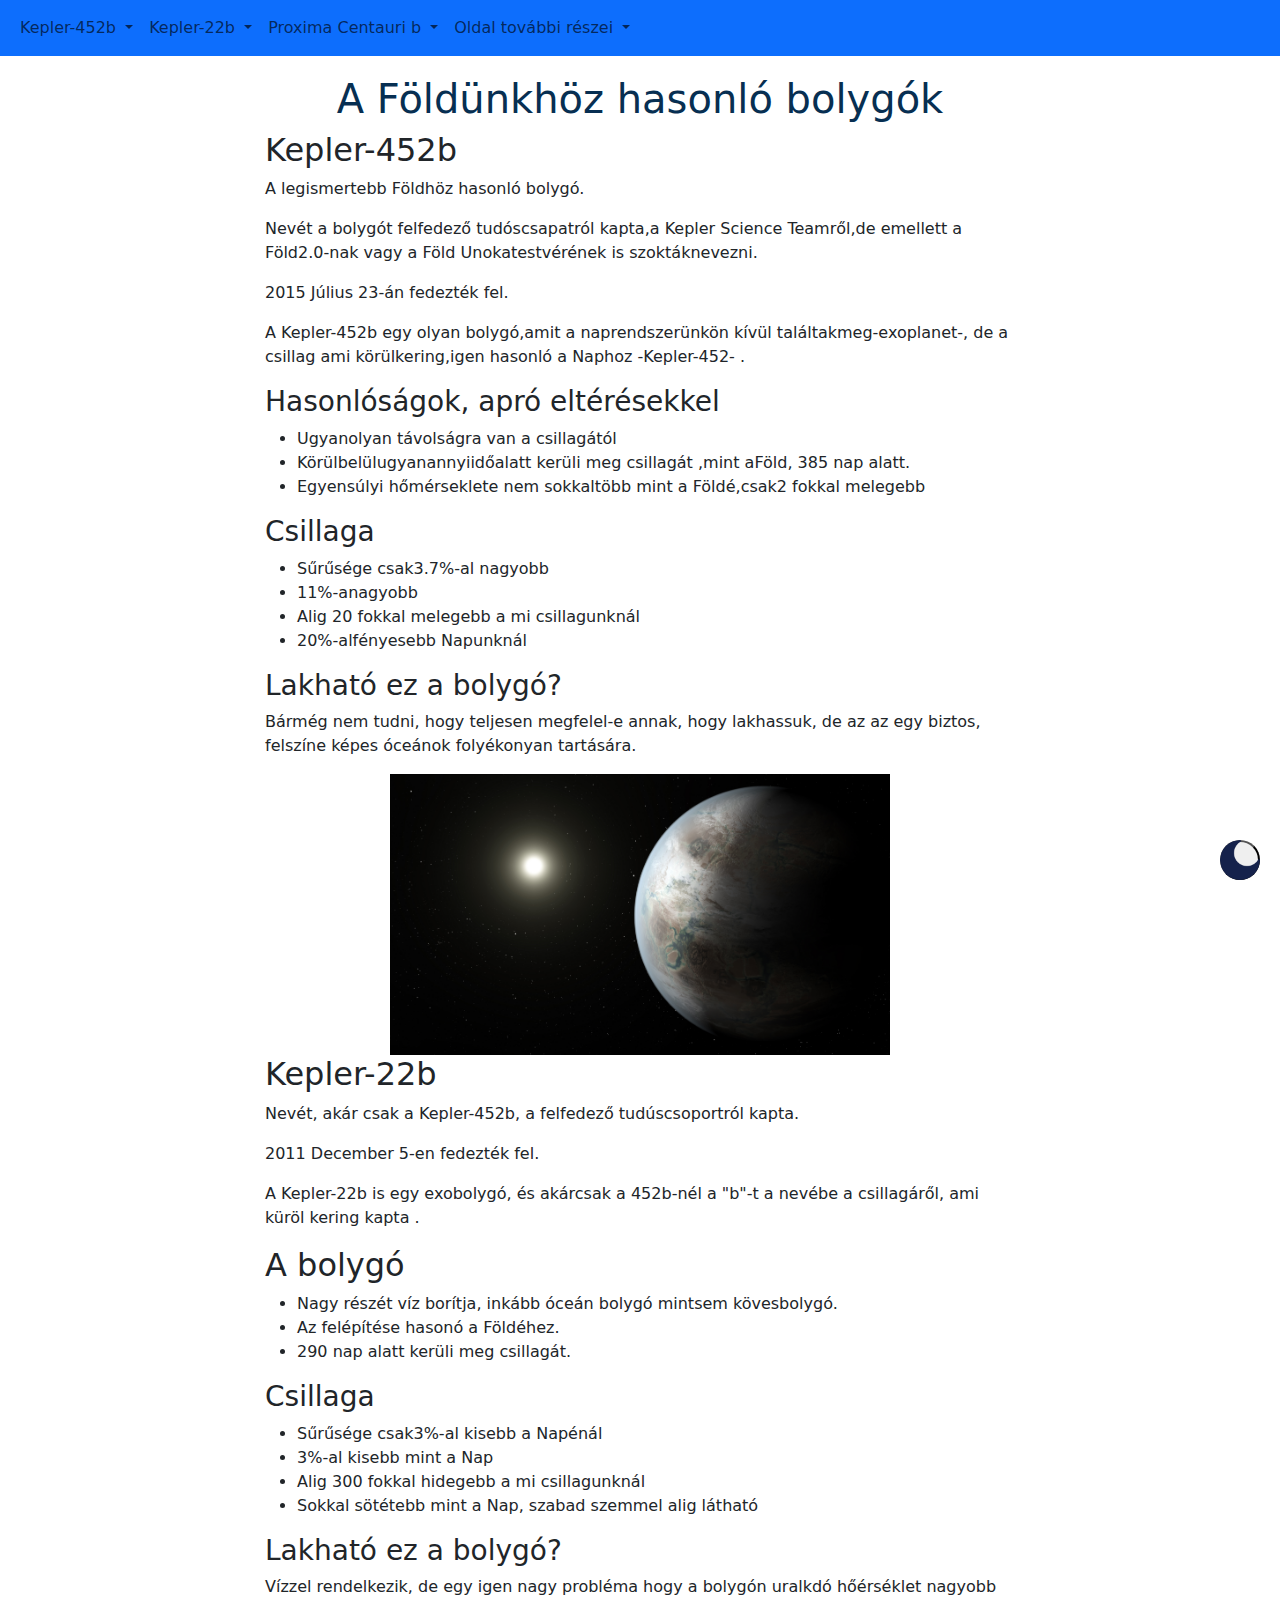
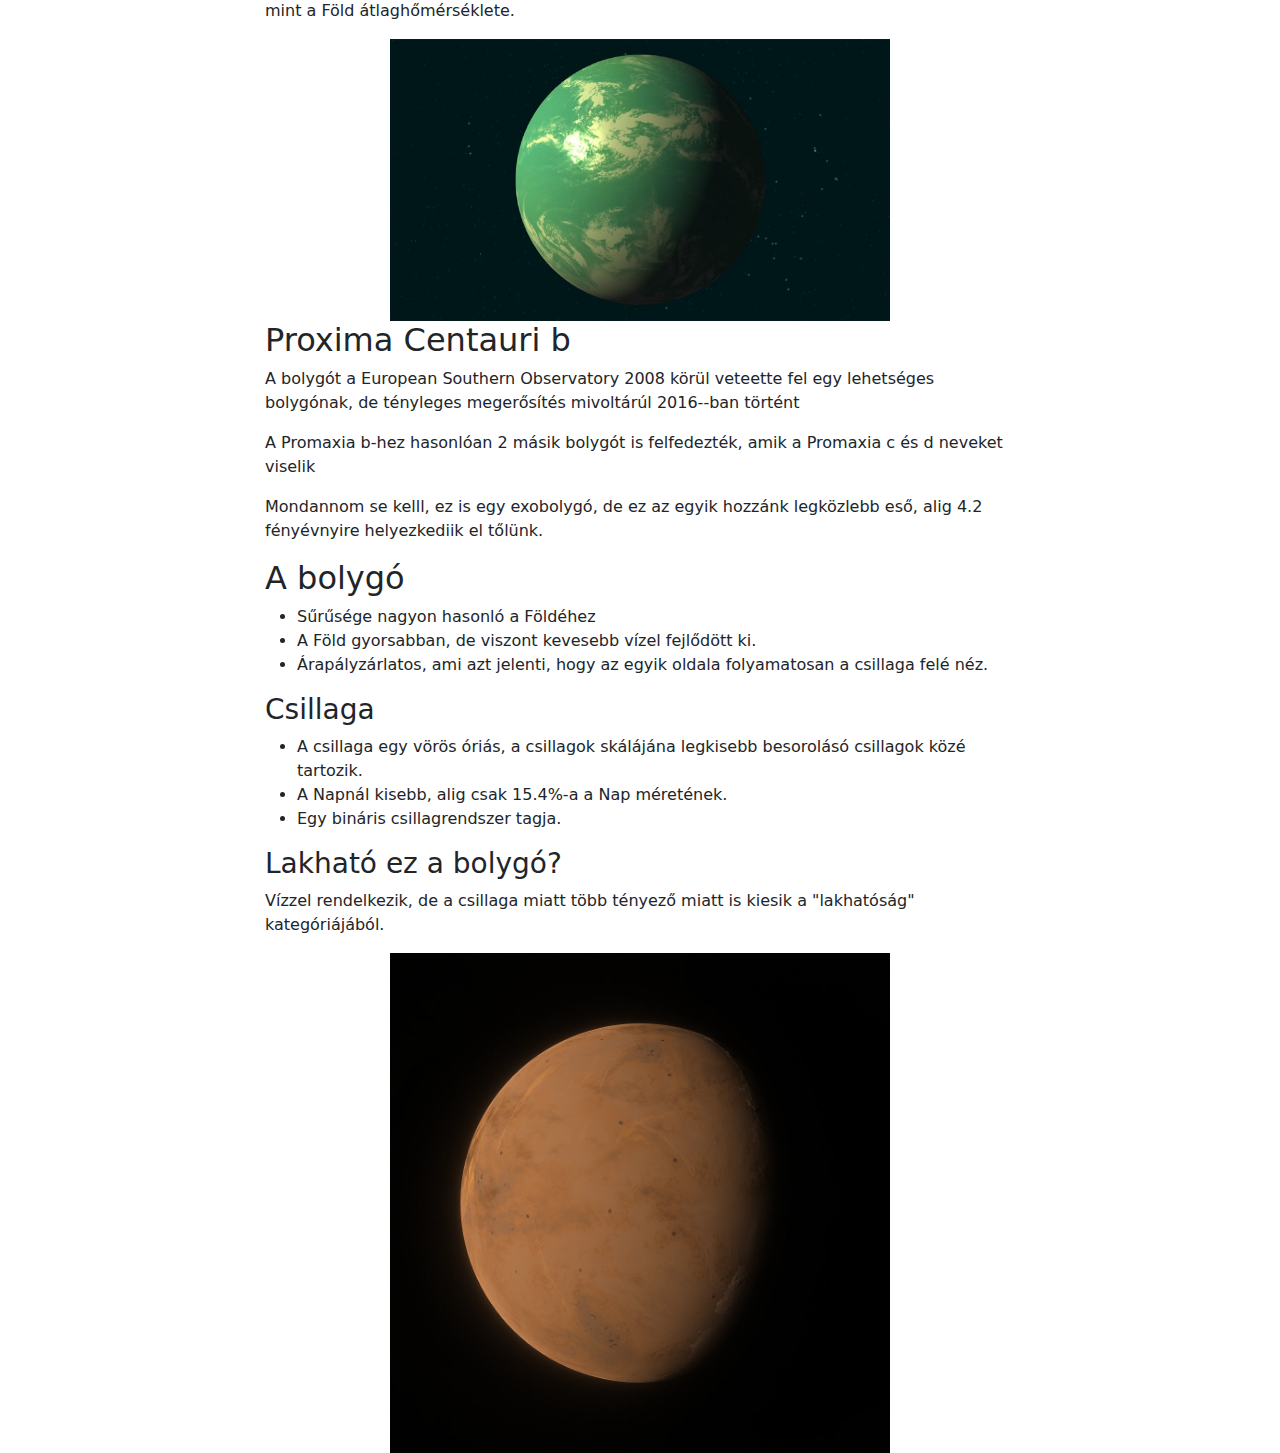
<file: index.html>
<!DOCTYPE html>
<html lang="hu">
<head>
    <meta charset="UTF-8">
    <meta name="viewport" content="width=device-width, initial-scale=1.0">
    <link rel="stylesheet" href="sryle.css">
    <link href="https://cdn.jsdelivr.net/npm/bootstrap@5.3.3/dist/css/bootstrap.min.css" rel="stylesheet" integrity="sha384-QWTKZyjpPEjISv5WaRU9OFeRpok6YctnYmDr5pNlyT2bRjXh0JMhjY6hW+ALEwIH" crossorigin="anonymous">
    <title>Földhöz hasonló bolygók</title>
</head>
<body>
    <nav class="navbar navbar-expand-lg  bg-primary fixed-top">
        <div class="container-fluid">
          <div class="collapse navbar-collapse" id="navbarSupportedContent">
            <ul class="navbar-nav me-auto mb-2 mb-lg-0">
              <li class="nav-item dropdown">
                <a class="nav-link dropdown-toggle" href="#" role="button" data-bs-toggle="dropdown" aria-expanded="false">
                  Kepler-452b
                </a>
                <ul class="dropdown-menu">
                  <li><a class="dropdown-item" href="#452b">Bolgyó</a></li>
                  <li><a class="dropdown-item" href="#452b_has">Tudnivalók</a></li>
                  <li><a class="dropdown-item" href="#452b_csill">Csillag</a></li>
                  <li><a class="dropdown-item" href="#452b_lak">Lakhatóság</a></li>
                </ul>
              </li>
              <li class="nav-item dropdown">
                <a class="nav-link dropdown-toggle" href="#" role="button" data-bs-toggle="dropdown" aria-expanded="false">
                  Kepler-22b
                </a>
                <ul class="dropdown-menu">
                  <li><a class="dropdown-item" href="#22b">Kepler-22b</a></li>
                  <li><a class="dropdown-item" href="#22b_tudn">Bolygó</a></li>
                  <li><a class="dropdown-item" href="#22b_csill">Csillag</a></li>
                  <li><a class="dropdown-item" href="#22b_lak">Lakhatóság</a></li>
                </ul>
              </li>
              <li class="nav-item dropdown">
                <a class="nav-link dropdown-toggle" href="#" role="button" data-bs-toggle="dropdown" aria-expanded="false">
                  Proxima Centauri b
                </a>
                <ul class="dropdown-menu">
                  <li><a class="dropdown-item" href="#prox">Proxima Centauri b</a></li>
                  <li><a class="dropdown-item" href="#prox_tud">Bolygó</a></li>
                  <li><a class="dropdown-item" href="#prox_csill">Csillag</a></li>
                  <li><a class="dropdown-item" href="#prox_tud">Lakhatóság</a></li>
                </ul>
              </li>
              <li class="nav-item dropdown">
                <a class="nav-link dropdown-toggle" href="#" role="button" data-bs-toggle="dropdown" aria-expanded="false">
                  Oldal további részei
                </a>
                <ul class="dropdown-menu">
                  <li><a class="dropdown-item" href="fooldal.html">Főoldal</a></li>
                  <li><a class="dropdown-item" href="NASA.html">NASA</a></li>
                </ul>
              </li>
              
              
            </ul>
            
          </div>
        </div>
      </nav>
    <h1 id="focim">A Földünkhöz hasonló bolygók</h1>
    <div id="osszefog">
        
    <div class="bolygo_div">
        <h2 id="452b">Kepler-452b</h2>
    <p>A legismertebb Földhöz hasonló bolygó.</p>
    <p>Nevét a bolygót felfedező tudóscsapatról kapta,a Kepler Science Teamről,de emellett a Föld2.0-nak vagy a Föld Unokatestvérének is szoktáknevezni.</p>
    <p>2015 Július 23-án fedezték fel.</p>
    <p>A Kepler-452b egy olyan bolygó,amit a naprendszerünkön kívül találtakmeg-exoplanet-, de a csillag ami körülkering,igen hasonló a Naphoz -Kepler-452- .</p>
    <h3 id="452b_has">Hasonlóságok, apró eltérésekkel</h3>
    <ul>
        <li>Ugyanolyan távolságra van a csillagától</li>
        <li>Körülbelülugyanannyiidőalatt kerüli meg csillagát ,mint aFöld, 385 nap alatt.</li>
        <li>Egyensúlyi hőmérseklete nem sokkaltöbb mint a Földé,csak2 fokkal melegebb</li>
    </ul>
    <h3 id="452b_csill">Csillaga</h3>
    <ul>
        <li>Sűrűsége csak3.7%-al nagyobb</li>
        <li>11%-anagyobb</li>
        <li>Alig 20 fokkal melegebb a mi csillagunknál</li>
        <li>20%-alfényesebb Napunknál</li>
    </ul>

    <h3 id="452b_lak">Lakható ez a bolygó?</h3>
    <p>Bármég nem tudni, hogy teljesen megfelel-e annak, hogy lakhassuk, de az az egy biztos, felszíne képes óceánok folyékonyan tartására.</p>
    <div class="kep">
        <img class="bolygo" src="Kepler-452b_artist_concept (1).jpg" alt="">

    </div>

    </div>

    <div class="bolygo_div">
        <h2 id="22b">Kepler-22b</h2>
    <p>Nevét, akár csak a Kepler-452b, a felfedező tudúscsoportról kapta.</p>
    <p>2011 December 5-en fedezték fel.</p>
    <p>A Kepler-22b is egy exobolygó, és akárcsak a 452b-nél a "b"-t a nevébe a csillagáről, ami küröl kering kapta .</p>

    <h2 id="22b_tudn">A bolygó</h2>
    <ul>
        <li>Nagy részét víz borítja, inkább óceán bolygó mintsem kövesbolygó.</li>
        <li>Az felépítése hasonó a Földéhez.</li>
        <li>290 nap alatt kerüli meg csillagát.</li>
    </ul>
    
    <h3 id="22b_csill">Csillaga</h3>
    <ul>
        <li>Sűrűsége csak3%-al kisebb a Napénál</li>
        <li>3%-al kisebb mint a Nap</li>
        <li>Alig 300 fokkal hidegebb a mi csillagunknál</li>
        <li>Sokkal sötétebb mint a Nap, szabad szemmel alig látható</li>
    </ul>

    <h3 id="22b_lak">Lakható ez a bolygó?</h3>
    <p>Vízzel rendelkezik, de egy igen nagy probléma hogy a bolygón uralkdó hőérséklet nagyobb mint a Föld átlaghőmérséklete.</p>
    <div class="kep">
      <img class="bolygo" src="Kepler22b.jpg" alt="">
    </div>
  </div>
    <br>
    <div class="bolygo_div">
        <h2 id="prox">Proxima Centauri b</h2>
    <p>A bolygót a European Southern Observatory 2008 körül veteette fel egy  lehetséges bolygónak, de tényleges megerősítés mivoltárúl 2016--ban történt</p>
    <p>A Promaxia b-hez hasonlóan 2 másik bolygót is felfedezték, amik a Promaxia c és d neveket viselik</p>
    <p>Mondannom se kelll, ez is egy exobolygó, de ez az egyik hozzánk legközlebb eső, alig 4.2 fényévnyire helyezkediik el tőlünk.</p>

    <h2 id="pox_tud">A bolygó</h2>
    <ul>
        <li>Sűrűsége nagyon hasonló a Földéhez </li>
        <li>A Föld gyorsabban, de viszont kevesebb vízel fejlődött ki.</li>
        <li>Árapályzárlatos, ami azt jelenti, hogy az egyik oldala folyamatosan a csillaga felé néz.</li>
    </ul>
    
    <h3 id="prox_csill">Csillaga</h3>
    <ul>
        <li>A csillaga egy vörös óriás, a csillagok skálájána  legkisebb besorolásó csillagok közé tartozik.</li>
        <li>A Napnál kisebb, alig csak 15.4%-a a Nap méretének.</li>
        <li>Egy bináris csillagrendszer tagja.</li>
    </ul>

    <h3 id="pox_lak">Lakható ez a bolygó?</h3>
    <p>Vízzel rendelkezik, de a csillaga miatt több tényező miatt is kiesik a "lakhatóság" kategóriájából.</p>
    <div class="kep">    
      <img class="bolygo" src="Proxima_b-main.webp" alt="">
    </div>
    </div>
    </div>
    <button id="sotetmod" ><img id="icon" src="moon.png" alt="" srcset=""></button>
    <script src="script.js"></script>
    <script src="https://cdn.jsdelivr.net/npm/bootstrap@5.3.3/dist/js/bootstrap.bundle.min.js" integrity="sha384-YvpcrYf0tY3lHB60NNkmXc5s9fDVZLESaAA55NDzOxhy9GkcIdslK1eN7N6jIeHz" crossorigin="anonymous"></script>
</body>
</html>
</file>
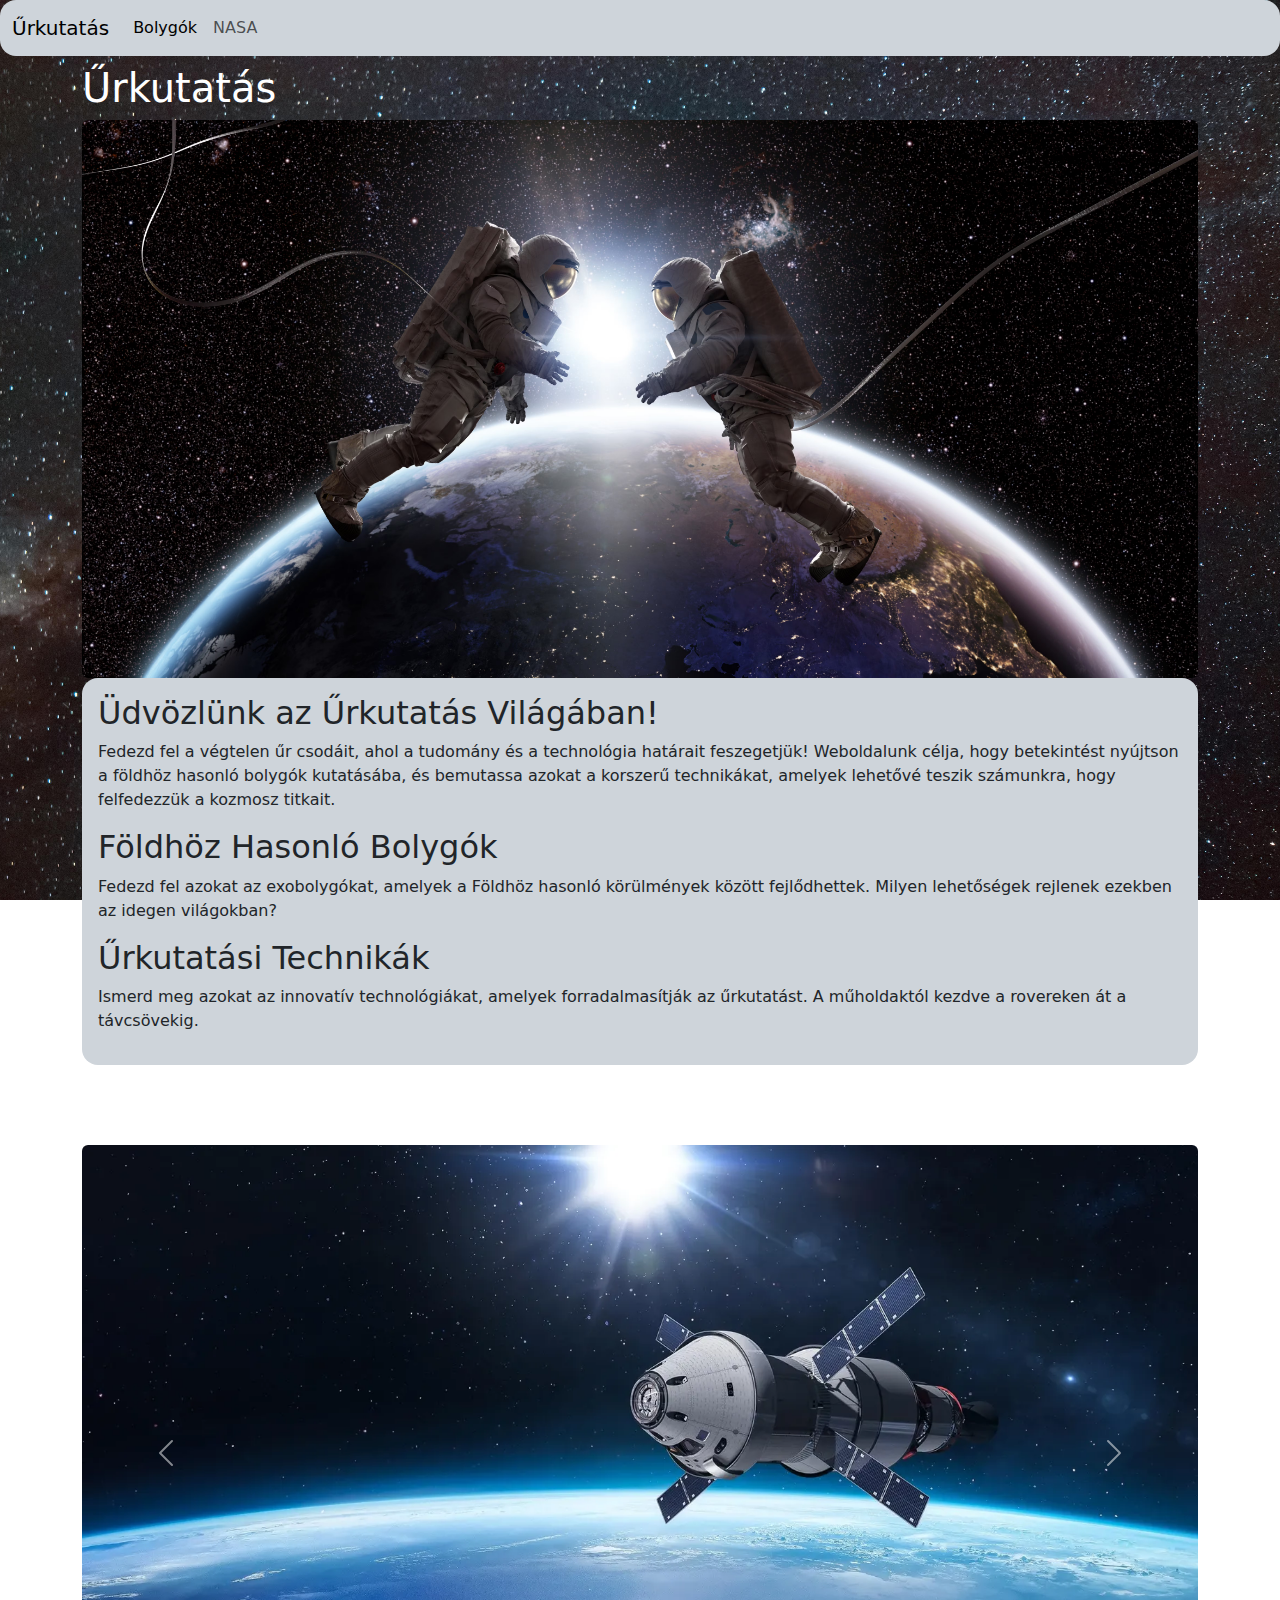
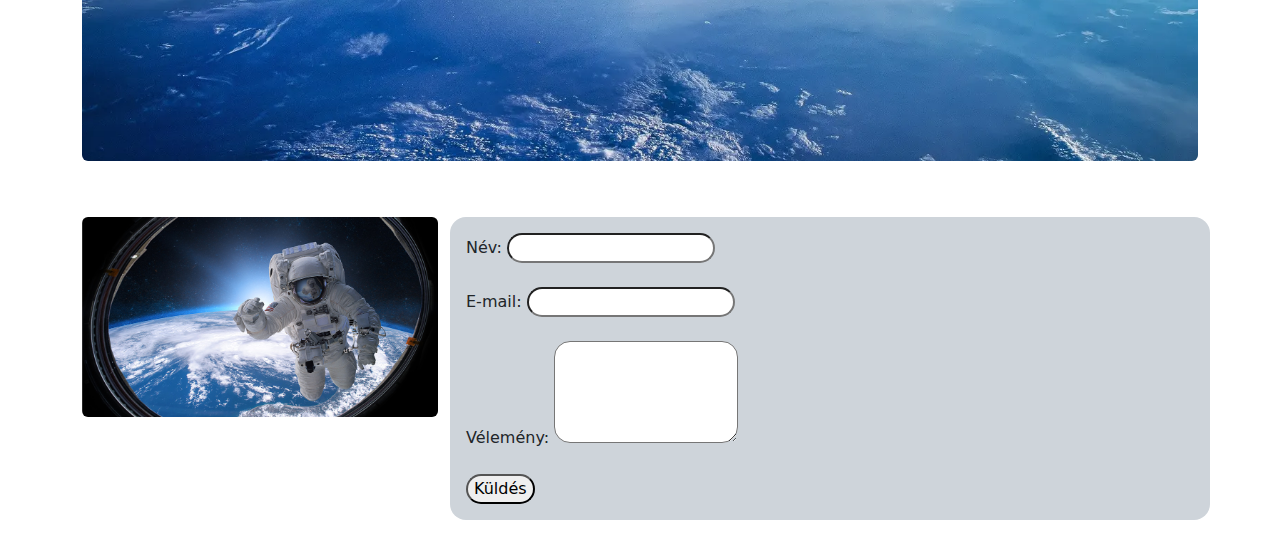
<file: fooldal.html>
<!DOCTYPE html>
<html lang="en">
<head>
    <meta charset="UTF-8">
    <meta http-equiv="X-UA-Compatible" content="IE=edge">
    <meta name="viewport" content="width=device-width, initial-scale=1.0">
    <title>Űrkutatás</title>
    <link href="https://cdn.jsdelivr.net/npm/bootstrap@5.3.3/dist/css/bootstrap.min.css" rel="stylesheet" integrity="sha384-QWTKZyjpPEjISv5WaRU9OFeRpok6YctnYmDr5pNlyT2bRjXh0JMhjY6hW+ALEwIH" crossorigin="anonymous">
    <link rel="stylesheet" href="fooldal.css">
</head>
<body>

    <nav class="navbar navbar-expand-lg bg-body-tertiary bg-dark-subtle">
        <div class="container-fluid">
          <a class="navbar-brand" href="#">Űrkutatás</a>
          <button class="navbar-toggler" type="button" data-bs-toggle="collapse" data-bs-target="#navbarNav" aria-controls="navbarNav" aria-expanded="false" aria-label="Toggle navigation">
            <span class="navbar-toggler-icon"></span>
          </button>
          <div class="collapse navbar-collapse" id="navbarNav">
            <ul class="navbar-nav">
              <li class="nav-item">
                <a class="nav-link active" aria-current="page" href="index.html">Bolygók</a>
              </li>
              <li class="nav-item">
                <a class="nav-link" href="NASA.html">NASA</a>
              </li>
            </ul>
          </div>
        </div>
      </nav>

    <div class="container">
        <h1 id="bevezeto">Űrkutatás</h1>
        <img src="bevezetokep3.avif" class="img-fluid d-block m-auto rounded">
        <div class="bg-dark-subtle mb-4 p-3 bevezeto">
            <h2>Üdvözlünk az Űrkutatás Világában!</h2>
            <p>Fedezd fel a végtelen űr csodáit, ahol a tudomány és a technológia határait feszegetjük! Weboldalunk célja, hogy betekintést nyújtson a földhöz hasonló bolygók kutatásába, és bemutassa azokat a korszerű technikákat, amelyek lehetővé teszik számunkra, hogy felfedezzük a kozmosz titkait.</p>
            <h2>Földhöz Hasonló Bolygók</h2>
            <p>Fedezd fel azokat az exobolygókat, amelyek a Földhöz hasonló körülmények között fejlődhettek. Milyen lehetőségek rejlenek ezekben az idegen világokban?</p>
            <h2>Űrkutatási Technikák</h2>
            <p>Ismerd meg azokat az innovatív technológiákat, amelyek forradalmasítják az űrkutatást. A műholdaktól kezdve a rovereken át a távcsövekig.</p>
    </div>

    <h1 id="kepek">Képek</h1>

    <div id="carouselExampleRide" class="carousel slide" data-bs-ride="true">
        <div class="carousel-inner">
            <div class="carousel-item active">
                <img src="kepsilder1.webp" class="d-block w-100 rounded">
            </div>
            <div class="carousel-item">
                <img src="kepslider2.jpg" class="d-block w-100 rounded">
            </div>
            <div class="carousel-item">
                <img src="kepslider3.webp" class="d-block w-100 rounded">
            </div>
        </div>
        <button class="carousel-control-prev" type="button" data-bs-target="#carouselExampleRide" data-bs-slide="prev">
        <span class="carousel-control-prev-icon" aria-hidden="true"></span>
        <span class="visually-hidden">Previous</span>
        </button>
    <button class="carousel-control-next" type="button" data-bs-target="#carouselExampleRide" data-bs-slide="next">
      <span class="carousel-control-next-icon" aria-hidden="true"></span>
      <span class="visually-hidden">Next</span>
    </button>
  </div>

  <h1>Írd meg a véleményed!</h1>
<div class="row">
    <div class="col-4">
        <img src="urlapkep.jpg" class="img-fluid rounded">
    </div>
    <div class="col-8 bg-dark-subtle mb-4 p-3 kerdo">
        <form id="velemenyUrlap">
            <label for="nev">Név:</label>
            <input type="text" id="nev" name="nev">
            <span id="hibaNev" class="hiba"></span>
            <br><br>
    
            <label for="email">E-mail:</label>
            <input type="email" id="email" name="email">
            <span id="hibaEmail" class="hiba"></span>
            <br><br>
    
            <label for="velemeny">Vélemény:</label>
            <textarea id="velemeny" name="velemeny" rows="4"></textarea>
            <span id="hibaVelemeny" class="hiba"></span>
            <br><br>
    
            <button type="submit">Küldés</button>
        </form>
    </div>
</div>

  <script src="https://cdn.jsdelivr.net/npm/bootstrap@5.3.3/dist/js/bootstrap.bundle.min.js" integrity="sha384-YvpcrYf0tY3lHB60NNkmXc5s9fDVZLESaAA55NDzOxhy9GkcIdslK1eN7N6jIeHz" crossorigin="anonymous"></script>
  <script src="fooldal.js"></script>
</body>
</html>
</file>
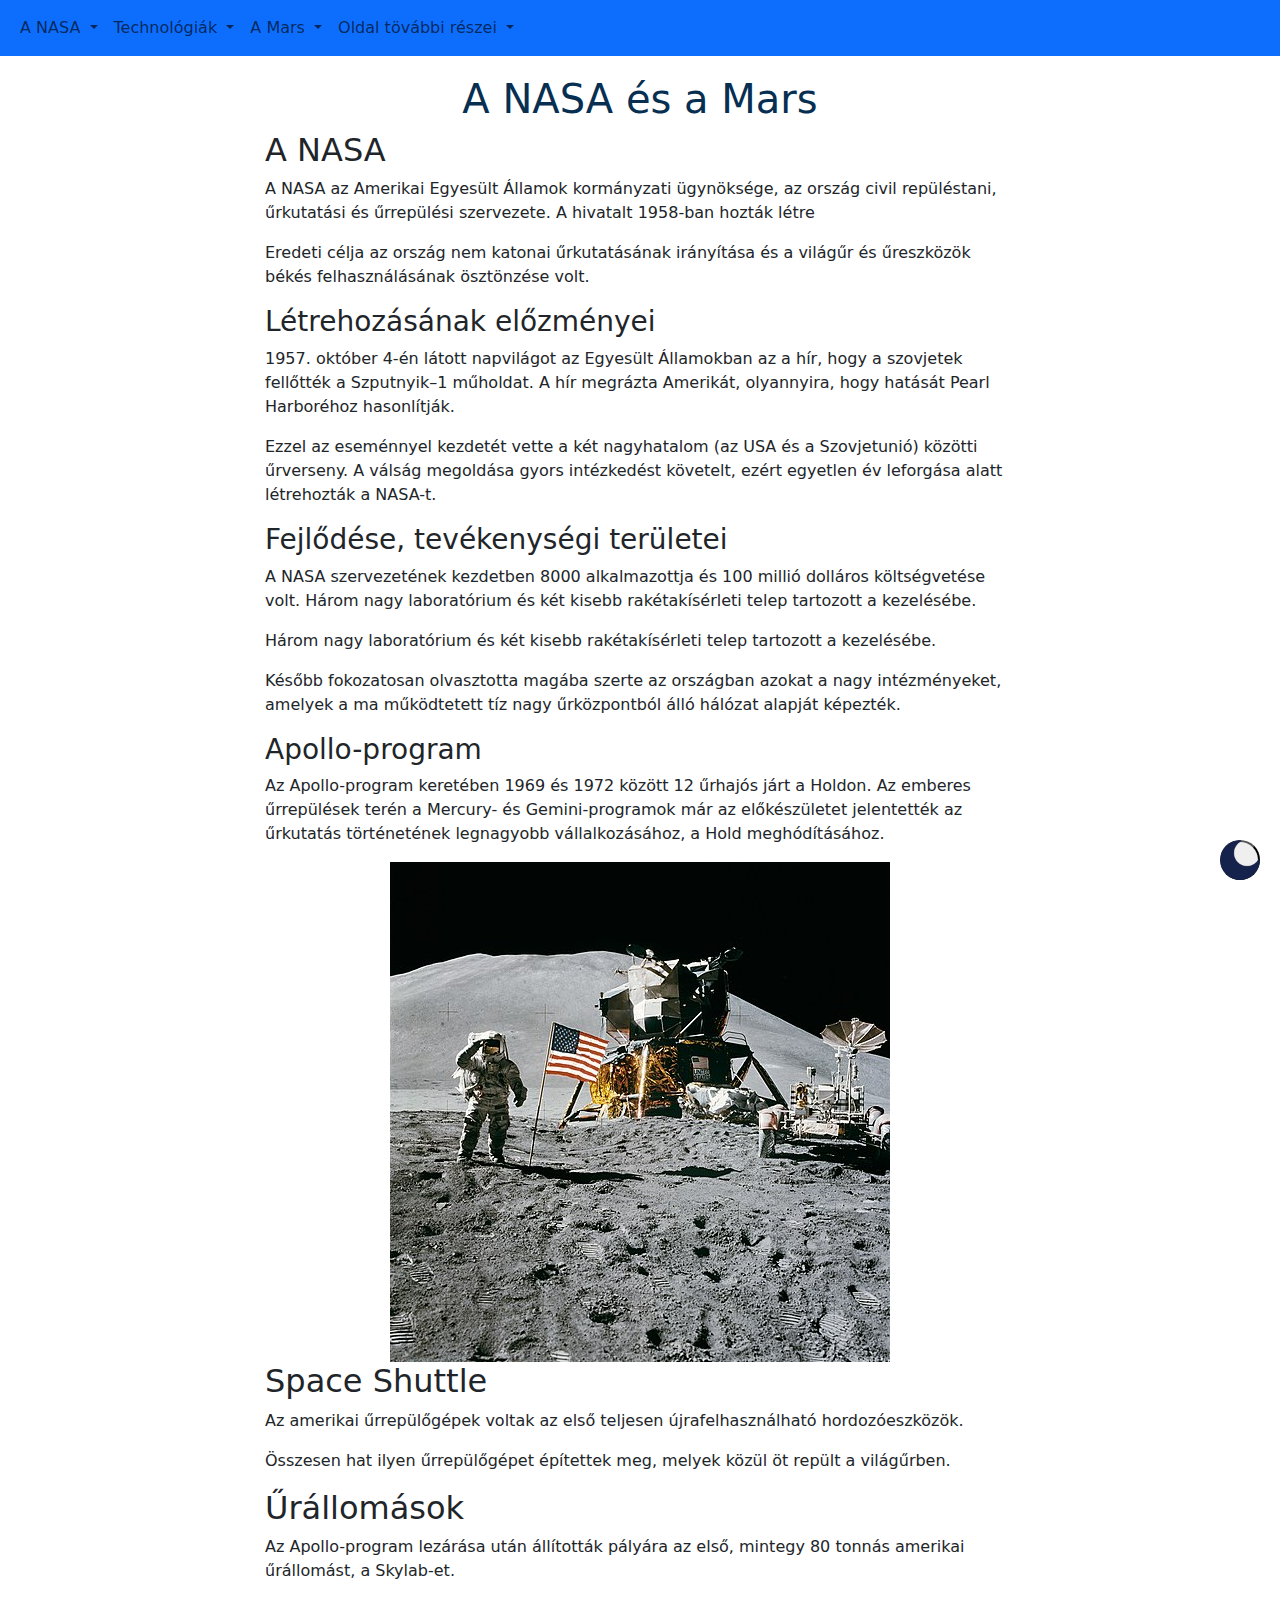
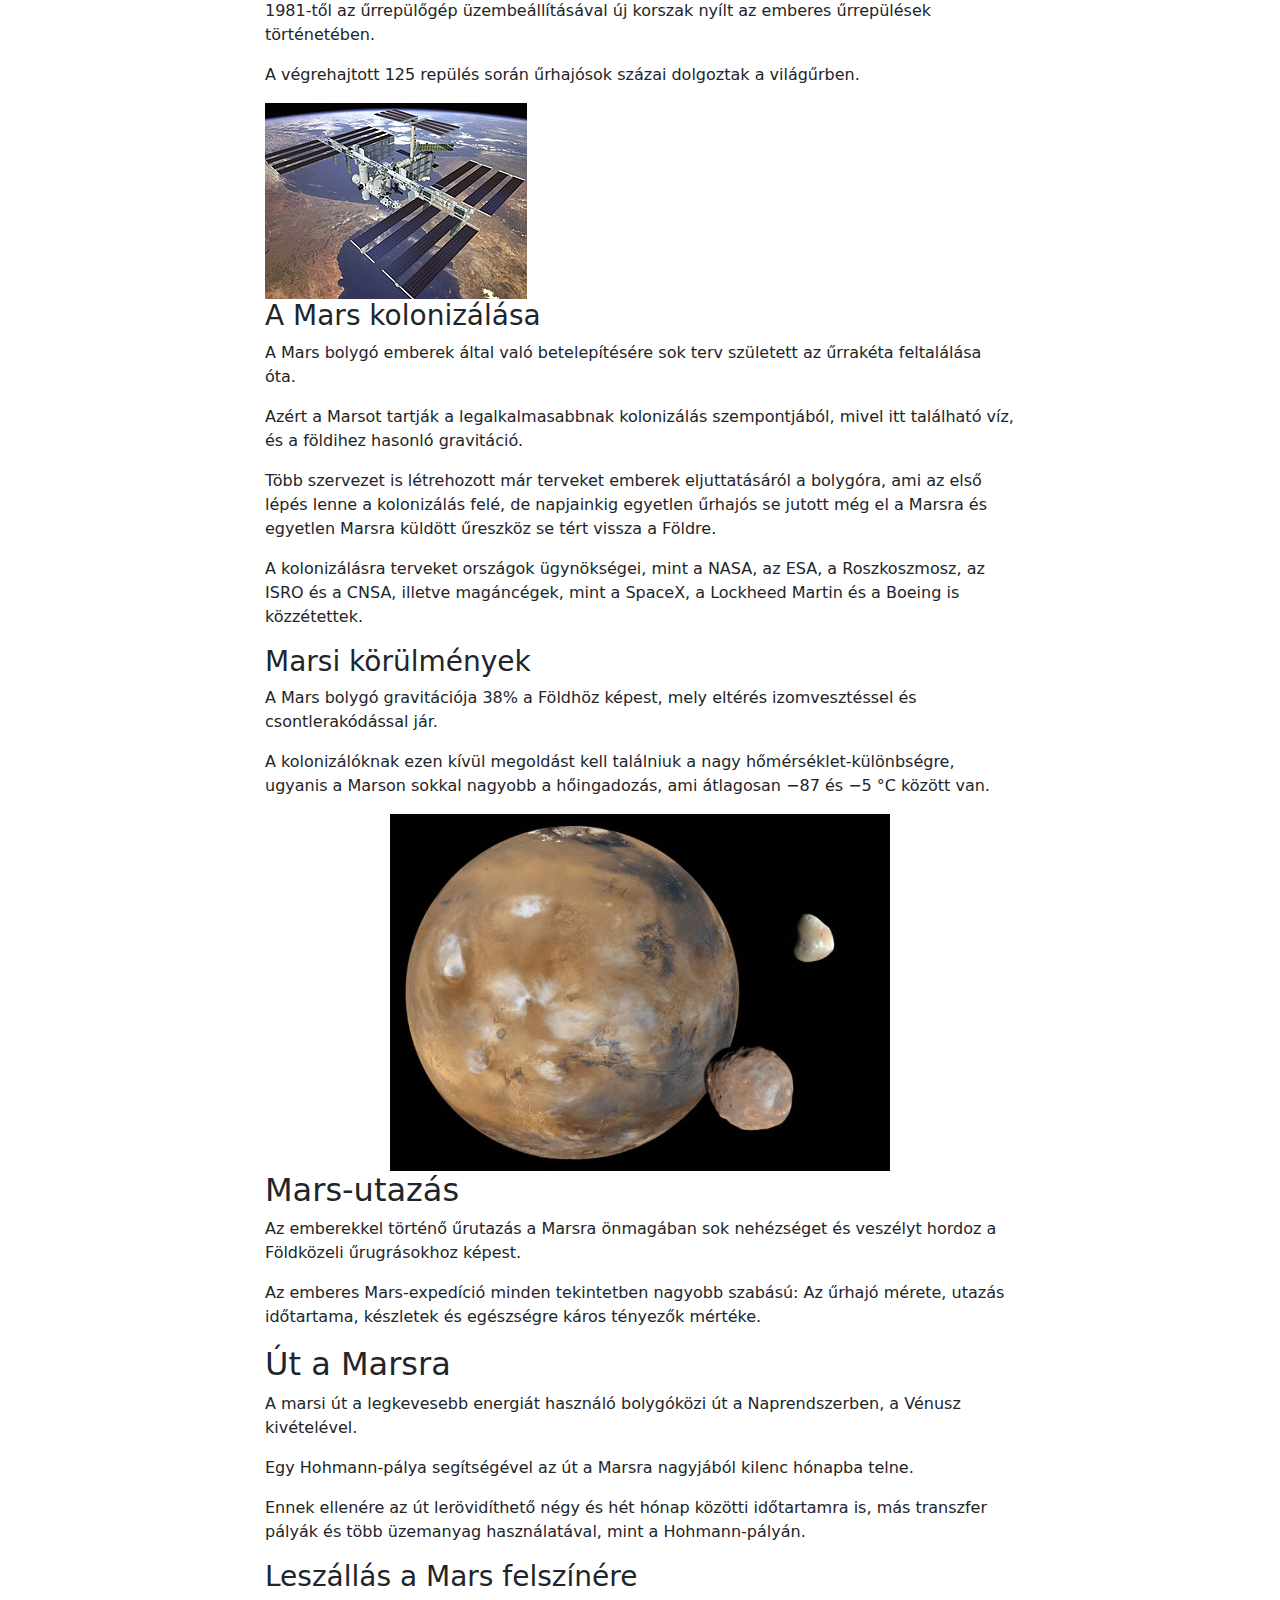
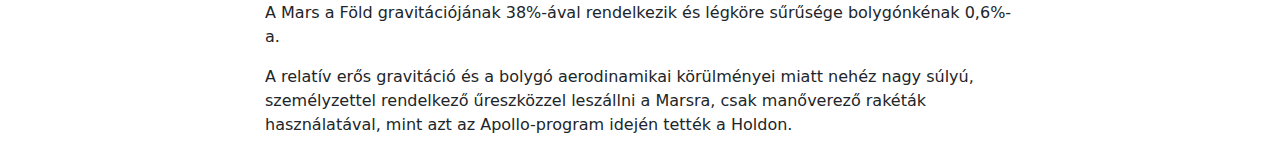
<file: NASA.html>
<!DOCTYPE html>
<html lang="en">
<head>
    <meta charset="UTF-8">
    <meta name="viewport" content="width=device-width, initial-scale=1.0">
    <link rel="stylesheet" href="style.css">
    <link href="https://cdn.jsdelivr.net/npm/bootstrap@5.3.3/dist/css/bootstrap.min.css" rel="stylesheet" integrity="sha384-QWTKZyjpPEjISv5WaRU9OFeRpok6YctnYmDr5pNlyT2bRjXh0JMhjY6hW+ALEwIH" crossorigin="anonymous">
    <title>NASA</title>
</head>
<body>
    <nav class="navbar navbar-expand-lg  bg-primary fixed-top">
        <div class="container-fluid">
          <div class="collapse navbar-collapse" id="navbarSupportedContent">
            <ul class="navbar-nav me-auto mb-2 mb-lg-0">
              <li class="nav-item dropdown">
                <a class="nav-link dropdown-toggle" href="#" role="button" data-bs-toggle="dropdown" aria-expanded="false">
                  A NASA
                </a>
                <ul class="dropdown-menu">
                  <li><a class="dropdown-item" href="#452b">Létrehozás</a></li>
                
                  <li><a class="dropdown-item" href="#452b_fejl">Fejlődése</a></li>
                  <li><a class="dropdown-item" href="#452b_apollo">Apollo-program</a></li>
                </ul>
              </li>
              <li class="nav-item dropdown">
                <a class="nav-link dropdown-toggle" href="#" role="button" data-bs-toggle="dropdown" aria-expanded="false">
                  Technológiák
                </a>
                <ul class="dropdown-menu">
                  <li><a class="dropdown-item" href="#shuttle">Space Shuttle</a></li>
                  <li><a class="dropdown-item" href="#allomas">Űrállomások</a></li>
                </ul>
              </li>
              <li class="nav-item dropdown">
                <a class="nav-link dropdown-toggle" href="#" role="button" data-bs-toggle="dropdown" aria-expanded="false">
                  A Mars
                </a>
                <ul class="dropdown-menu">
                  <li><a class="dropdown-item" href="#kolon">Kolonizálása</a></li>
                  <li><a class="dropdown-item" href="#korul">Körülményei</a></li>
                  <li><a class="dropdown-item" href="#utazo">Utazás</a></li>
                  <li><a class="dropdown-item" href="#leszall">Leszállás</a></li>
                </ul>
              </li>
              <li class="nav-item dropdown">
                <a class="nav-link dropdown-toggle" href="#" role="button" data-bs-toggle="dropdown" aria-expanded="false">
                  Oldal tövábbi részei
                </a>
                <ul class="dropdown-menu">
                  <li><a class="dropdown-item" href="fooldal.html">Főoldal</a></li>
                  <li><a class="dropdown-item" href="#prox_tud">NASA</a></li>
                  <li><a class="dropdown-item" href="index.html"></a></li>
                </ul>
              </li>
              
              
            </ul>
            
          </div>
        </div>
      </nav>
    <h1 id="focim">A NASA és a Mars</h1>
    <div id="osszefog">
        
    <div class="div">
        <h2 id="452b">A NASA</h2>
  
    <p>A NASA az Amerikai Egyesült Államok kormányzati ügynöksége, az ország civil repüléstani, űrkutatási és űrrepülési szervezete. A hivatalt 1958-ban hozták létre</p>
    <p>Eredeti célja az ország nem katonai űrkutatásának irányítása és a világűr és űreszközök békés felhasználásának ösztönzése volt.</p>
    <h3 id="452b_let">Létrehozásának előzményei</h3>

    <p>1957. október 4-én látott napvilágot az Egyesült Államokban az a hír, hogy a szovjetek fellőtték a Szputnyik–1 műholdat. A hír megrázta Amerikát, olyannyira, hogy hatását Pearl Harboréhoz hasonlítják.</p>
    <p>Ezzel az eseménnyel kezdetét vette a két nagyhatalom (az USA és a Szovjetunió) közötti űrverseny. A válság megoldása gyors intézkedést követelt, ezért egyetlen év leforgása alatt létrehozták a NASA-t.</p>
    
    <h3 id="452b_fejl">Fejlődése, tevékenységi területei</h3>
    <p>A NASA szervezetének kezdetben 8000 alkalmazottja és 100 millió dolláros költségvetése volt. Három nagy laboratórium és két kisebb rakétakísérleti telep tartozott a kezelésébe.</p>
    <p>Három nagy laboratórium és két kisebb rakétakísérleti telep tartozott a kezelésébe.</p>
    <p>Később fokozatosan olvasztotta magába szerte az országban azokat a nagy intézményeket, amelyek a ma működtetett tíz nagy űrközpontból álló hálózat alapját képezték.</p>

    <h3 id="452b_apollo">Apollo-program</h3>
    <p>Az Apollo-program keretében 1969 és 1972 között 12 űrhajós járt a Holdon. Az emberes űrrepülések terén a Mercury- és Gemini-programok már az előkészületet jelentették az űrkutatás történetének legnagyobb vállalkozásához, a Hold meghódításához.</p>
    <div class="kep">
        <img class="foto" src="Apollo_15_flag,_rover,_LM,_Irwin.jpg" alt="">

    </div>

    </div>

    <div class="div">
        <h2 id="shuttle">Space Shuttle</h2>
    <p>Az amerikai űrrepülőgépek voltak az első teljesen újrafelhasználható hordozóeszközök.</p>
    <p>Összesen hat ilyen űrrepülőgépet építettek meg, melyek közül öt repült a világűrben.</p>
  

    <h2 id="allomas">Űrállomások</h2>
    <p>Az Apollo-program lezárása után állították pályára az első, mintegy 80 tonnás amerikai űrállomást, a Skylab-et.</p>
    <p>1981-től az űrrepülőgép üzembeállításával új korszak nyílt az emberes űrrepülések történetében.</p>
    <p>A végrehajtott 125 repülés során űrhajósok százai dolgoztak a világűrben.</p>
    <img src="262px-ISS_solar_arrays.jpg">
    
    <h3 id="kolon">A Mars kolonizálása</h3>
    <p>A Mars bolygó emberek által való betelepítésére sok terv született az űrrakéta feltalálása óta.</p>
    <p>Azért a Marsot tartják a legalkalmasabbnak kolonizálás szempontjából, mivel itt található víz, és a földihez hasonló gravitáció.</p>
    <p>Több szervezet is létrehozott már terveket emberek eljuttatásáról a bolygóra, ami az első lépés lenne a kolonizálás felé, de napjainkig egyetlen űrhajós se jutott még el a Marsra és egyetlen Marsra küldött űreszköz se tért vissza a Földre.</p>
    <p>A kolonizálásra terveket országok ügynökségei, mint a NASA, az ESA, a Roszkoszmosz, az ISRO és a CNSA, illetve magáncégek, mint a SpaceX, a Lockheed Martin és a Boeing is közzétettek.</p>
    
    <h3 id="korul">Marsi körülmények</h3>
    <p>A Mars bolygó gravitációja 38% a Földhöz képest, mely eltérés izomvesztéssel és csontlerakódással jár.</p>
    <p>A kolonizálóknak ezen kívül megoldást kell találniuk a nagy hőmérséklet-különbségre, ugyanis a Marson sokkal nagyobb a hőingadozás, ami átlagosan −87 és −5 °C között van.</p>
    <div class="kep">
      <img class="bolygo" src="Mars-with-its-moons-Deimos-above-and-Phobos-768x548.jpg" alt="">
    </div>
  </div>
    <br>
    <div class="div">
        <h2 id="utazo">Mars-utazás</h2>
    <p>Az emberekkel történő űrutazás a Marsra önmagában sok nehézséget és veszélyt hordoz a Földközeli űrugrásokhoz képest.</p>
    <p>Az emberes Mars-expedíció minden tekintetben nagyobb szabású: Az űrhajó mérete, utazás időtartama, készletek és egészségre káros tényezők mértéke.</p>
  

    <h2 id="leszall">Út a Marsra</h2>
    <p>A marsi út a legkevesebb energiát használó bolygóközi út a Naprendszerben, a Vénusz kivételével.</p>
    <p>Egy Hohmann-pálya segítségével az út a Marsra nagyjából kilenc hónapba telne.</p>
    <p>Ennek ellenére az út lerövidíthető négy és hét hónap közötti időtartamra is, más transzfer pályák és több üzemanyag használatával, mint a Hohmann-pályán.</p>
    
    <h3>Leszállás a Mars felszínére</h3>
    <p>A Mars a Föld gravitációjának 38%-ával rendelkezik és légköre sűrűsége bolygónkénak 0,6%-a.</p>
    <p>A relatív erős gravitáció és a bolygó aerodinamikai körülményei miatt nehéz nagy súlyú, személyzettel rendelkező űreszközzel leszállni a Marsra, csak manőverező rakéták használatával, mint azt az Apollo-program idején tették a Holdon.</p>


    </div>
    </div>
    <button id="sotetmod" ><img id="icon" src="moon.png" alt="" srcset=""></button>
    <script src="script_alt.js"></script>
    <script src="https://cdn.jsdelivr.net/npm/bootstrap@5.3.3/dist/js/bootstrap.bundle.min.js" integrity="sha384-YvpcrYf0tY3lHB60NNkmXc5s9fDVZLESaAA55NDzOxhy9GkcIdslK1eN7N6jIeHz" crossorigin="anonymous"></script>
</body>
</html>
</file>
<file: sryle.css>
.bolygo{
    display: flex;
    justify-content: center;
    align-items: center;
    width: 500px;
    height: auto;
}

.bolygo_div{
    height: 100%;
    width: 750px;
    
}

.kep{
    display: flex;
    justify-content: center;
    align-items: center;
}
.navbar{
    position: fixed;
}

#osszefog{
    display: flex;
    justify-content: center;
    flex-wrap: wrap;
}

#focim{
    margin-top: 75px;
    display: flex;
    justify-content: center;
    align-items: center;
    color:  rgb(7, 47, 82);
}

#icon, #sotetmod{
    max-width: 40px;
    max-height: 40px;
    border-radius: 100%;
    position: fixed; 
    bottom: 20px;
    right: 20px;
    width: 40px; 
    height: 40px
}
</file>
<file: fooldal.css>
.bevezeto {
    border-radius: 1rem;
}

.container {
    margin-top: 4rem; 
}

body {
    background-image: url(hatter.jpg);
    background-size: cover; 
    background-position: center; 
    background-repeat: no-repeat; 
    background-attachment: fixed;
}

h1 {
    color: white;
}

.kerdo {
    border-radius: 1rem;
}

input, textarea {
    border-radius: 1rem;
}

button {
    border-radius: 1rem;
}

.navbar{
    position: fixed;
    top:0;
    left: 0;
    width: 100%;
    z-index: 1000;
    border-radius: 1rem;
}
</file>
<file: style.css>
.bolygo{
    display: flex;
    justify-content: center;
    align-items: center;
    width: 500px;
    height: auto;
}

.div{
    height: 100%;
    width: 750px;
    
}

.kep{
    display: flex;
    justify-content: center;
    align-items: center;
}
.navbar{
    position: fixed;
}

#osszefog{
    display: flex;
    justify-content: center;
    flex-wrap: wrap;
}

#focim{
    margin-top: 75px;
    display: flex;
    justify-content: center;
    align-items: center;
    color:  rgb(7, 47, 82);
}

#icon, #sotetmod{
    max-width: 40px;
    max-height: 40px;
    border-radius: 100%;
    position: fixed; 
    bottom: 20px;
    right: 20px;
    width: 40px; 
    height: 40px
}
</file>
